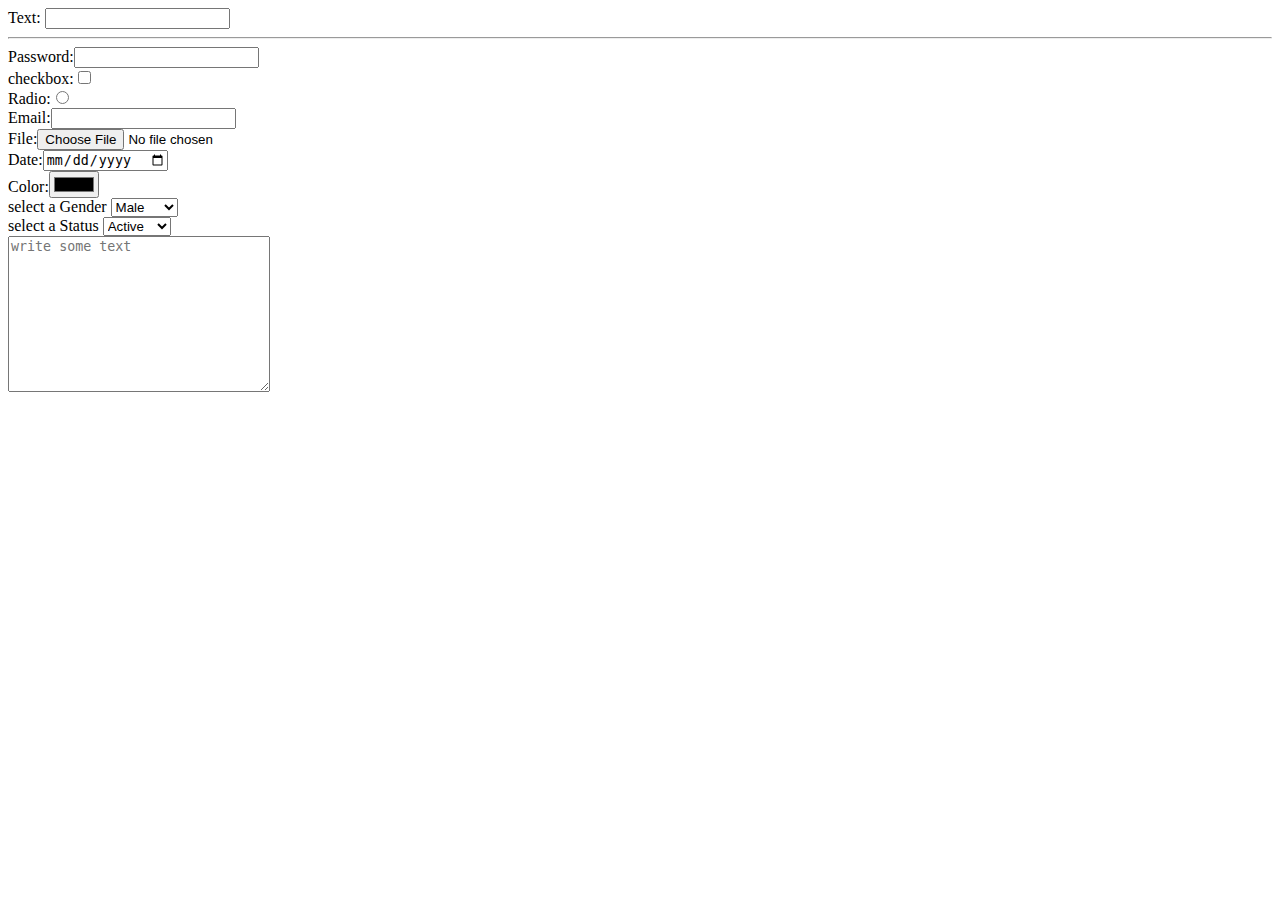
<file: index.html>
<!DOCTYPE html>
<html lang="en">
<head>
    <meta charset="UTF-8">
    <meta name="viewport" content="width=device-width, initial-scale=1.0">
    <title>Document</title>
</head>
<body>
    <main>
        <form>
           <label for="Text:">Text:</label>
           <input type="text"/>
           <hr/>

           <label for="Password:">Password:<input 
           type="password"/></label>
<br/>
<label for="checkbox:">checkbox:<input 
    type="checkbox"/></label>
    <br/>
    <label for="radio:">Radio:<input 
        type="radio"/></label>
        <br/>
        <label for="Email:">Email:<input 
            type="email"/></label>
            <br/>
            <label for="File:">File:<input 
                type="file"/></label>
                <br/>
                <label for="Date:">Date:<input 
                    type="date"/></label>
                    <br/>
                    <label for="Color:">Color:<input 
                        type="color"/></label>
                    <br/>
                    <label for="Level">select a Gender</label>
                    <select name="" id="">
                        <option value="Yes">Male</option>
                        <option value="No">Female</option>
                    </select>
                    <br/>
<label for="Level">select a Status</label>
 <select name="" id="">
        <option value="Yes">Active</option>
        <option value="No">Inactive</option>
    </select>
    <br/>
    <textarea name="" id="" cols="30" placeholder="write some text"
    rows="10"></textarea>
               </form>
    </main>
    
</body>
</html>
</file>
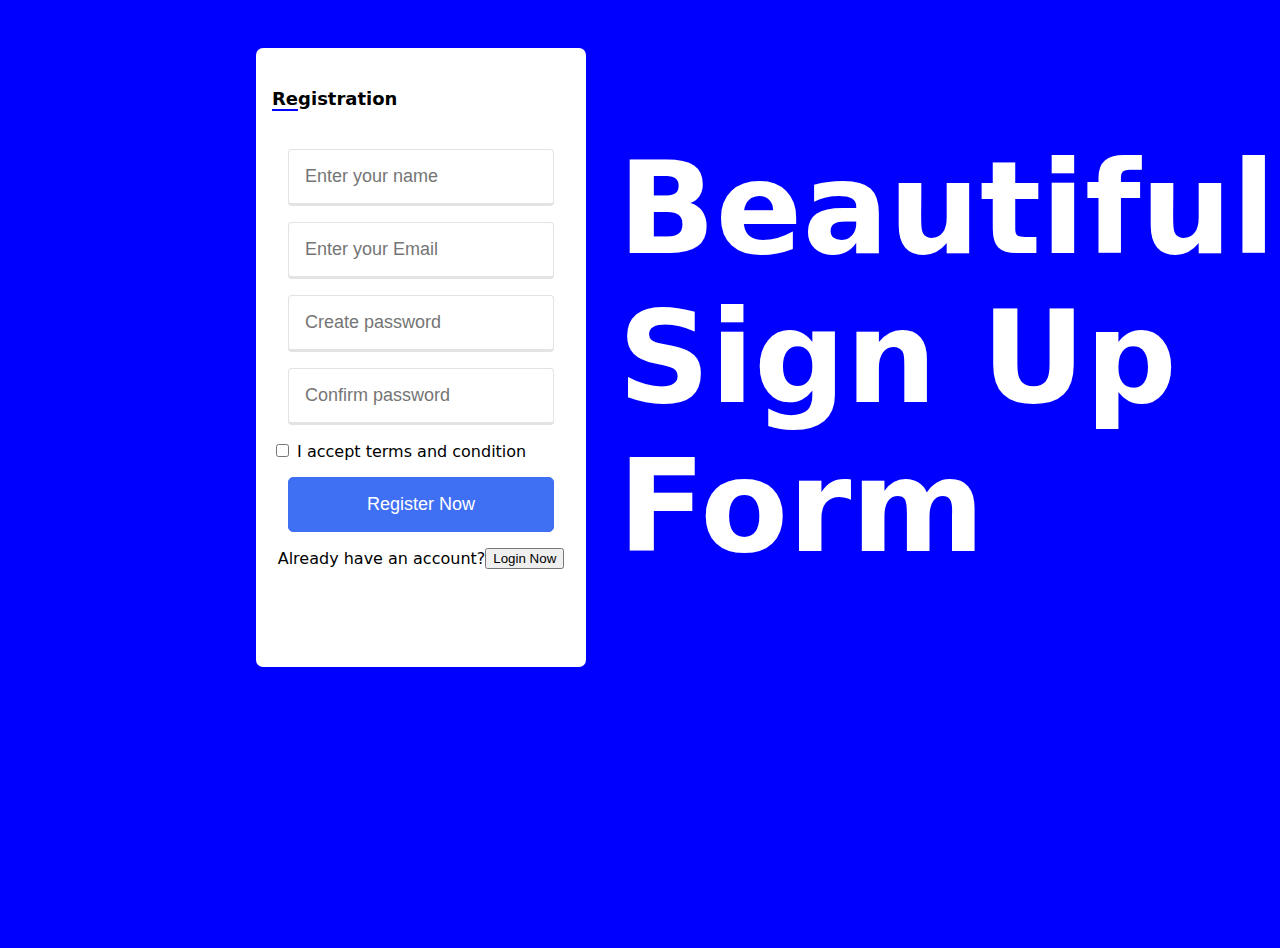
<file: form.html>
<!DOCTYPE html>
<html lang="en">
<head>
    <meta charset="UTF-8">
    <meta name="viewport" content="width=device-width, initial-scale=1.0">
    <link rel="stylesheet" href="style.css">
    <title>Registration-Form</title>
</head>
<body>
    <main>
    <form action="">
        <h4><span class="underline">Re</span>gistration</h4>
        <input class="input" type="text" placeholder="Enter your name">
        <input class="input" type="email" placeholder="Enter your Email">
        <input class="input" type="password" placeholder="Create password"/>
        <input class="input" type="password" placeholder="Confirm password"/>
        <div class="terms">
         <input type="checkbox" /> 
        <label for="terms">I accept terms and condition</label>
        </div>
        <button type="submit" class="register">Register Now </button>
        <div class="account">
        <span>Already have an account?</span>
        <button class="Login" type="submit">Login Now</button>
</div>
    </form>
    <div class="signup">
        <h1>Beautiful <br> Sign Up <br> Form</h1>
    </div>
    </main>
</body>
</html>
</file>
<file: style.css>
html,
body{
    padding: 0;
    margin: 0;
    background-color: blue;
    font-family: system-ui, -apple-system, BlinkMacSystemFont, 'Segoe UI', 
    Roboto, Oxygen, Ubuntu, Cantarell,'Open Sans', 'Helvetica Neue', sans-serif;
    height: 100vh;
    width: 100vw;
}
*{
    box-sizing: border-box;
}
main{
    display: grid;
    grid-template-columns: 1fr 1fr;
    gap: 2rem;
    margin: auto;
    width: 60%;
    height: 500px;
    margin: 3rem  auto;
}
form{
    background-color: white;
    padding: 1rem;
    border-radius: 7px;
    display: flex;
    flex-direction: column;
    gap: 1rem;
}
h4{
    border-radius: 1rem;
    font-size: large;
}
.underline{
    border-bottom:2px solid blue;
    font-size: large;
}
.input{
    padding: 1rem;
    margin-left: 1rem;
    margin-right: 1rem;
    font-size: large;
    color: #e5e5e5;
    border:1px solid #dddcdccc;
    border-radius: 4px;
    border-bottom-width: 3px;
}
.term{
    display: flex;
    gap: 1rem;
}
.register{
    padding: 1rem;
    background-color: #3f70f3;
    border: 1px solid #3f70f3;
    color: white;
    font-size: large;
    margin-left: 1rem;
    margin-right: 1rem;
    border-radius: 5px;
}
.login{
    border: 0;
    background-color: white;
    color: #3f70f3;
    font-size: large;
}
.account{
    display: flex;
    justify-content: center;
    align-items: center;
}
.signup{
    display: flex;
    justify-content: center;
    align-items: center;
    color: white;
    font-size: 4rem;
    font-weight: 800;
}
</file>
